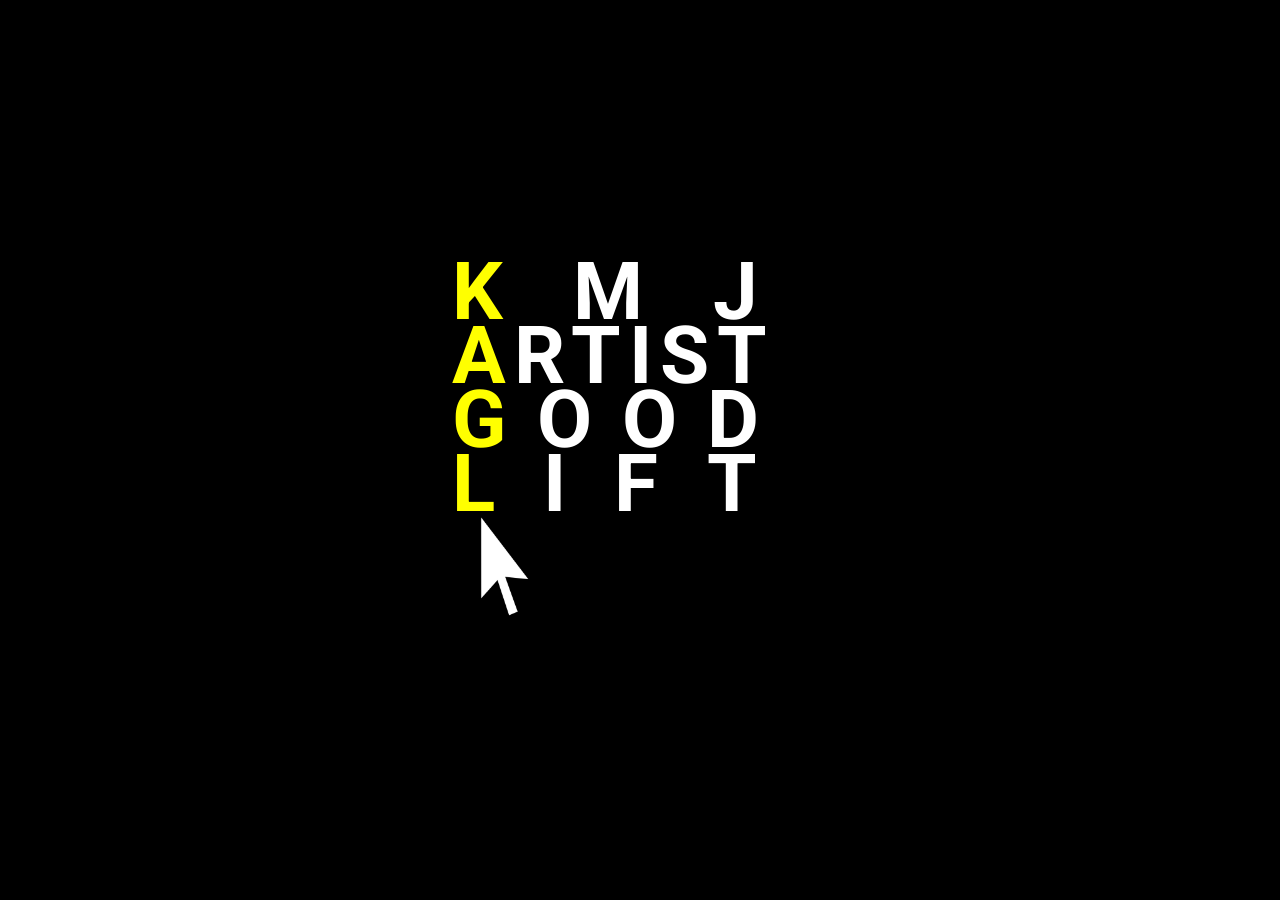
<file: index.html>
<!DOCTYPE html>
<html lang="en">
<head>
    <meta charset="UTF-8">
    <meta name="viewport" content="width=device-width, initial-scale=1.0">
    <title>로딩페이지02</title>
    <link href="css/loding03.css" rel="stylesheet">
    <script>
        setTimeout(function(){
            window.location.href="portfolio/main.html"//내부페이지경로
        },2000);//2초후 이동

    </script>
</head>
<body>
    <div class="teat-box">
        <span>KMJ</span>
        <span>ARTIST</span>
        <span>GOOD</span>
        <span>LIFT</span>
        <a href="#"><img src="img/click.png" alt="화살표"></a>
    </div>
    
</body>
</html>
</file>
<file: css/loding03.css>
@charset "utf-8";
@import url('https://fonts.googleapis.com/css2?family=Anton&family=Roboto:ital,wght@0,100..900;1,100..900&display=swap');

*{
    font-family: 'Roboto',sans-serif;
}

body{
    margin: 0;
    font-size: 20px;
    line-height: 1.2rem;
    color: #ff0000;
    background-color: #000;
    display: flex;
    justify-content: center;
    align-items: center;
    height: 100vh;
}

.teat-box{
    line-height: 4rem;
}

.teat-box span{
    font-size: 5rem;
    color: #fff;
    font-weight: bold;
    display: block;
}

.teat-box span:nth-child(1){
    letter-spacing: 70px;
}

.teat-box span:nth-child(2){
    letter-spacing: 8px;
}

.teat-box span:nth-child(3){
    letter-spacing: 30px;
}

.teat-box span:nth-child(4){
    letter-spacing: 48px;
}

.teat-box img{
    width: 100px;
}

.teat-box span:first-letter{
    color: #ffff00;
}
</file>
